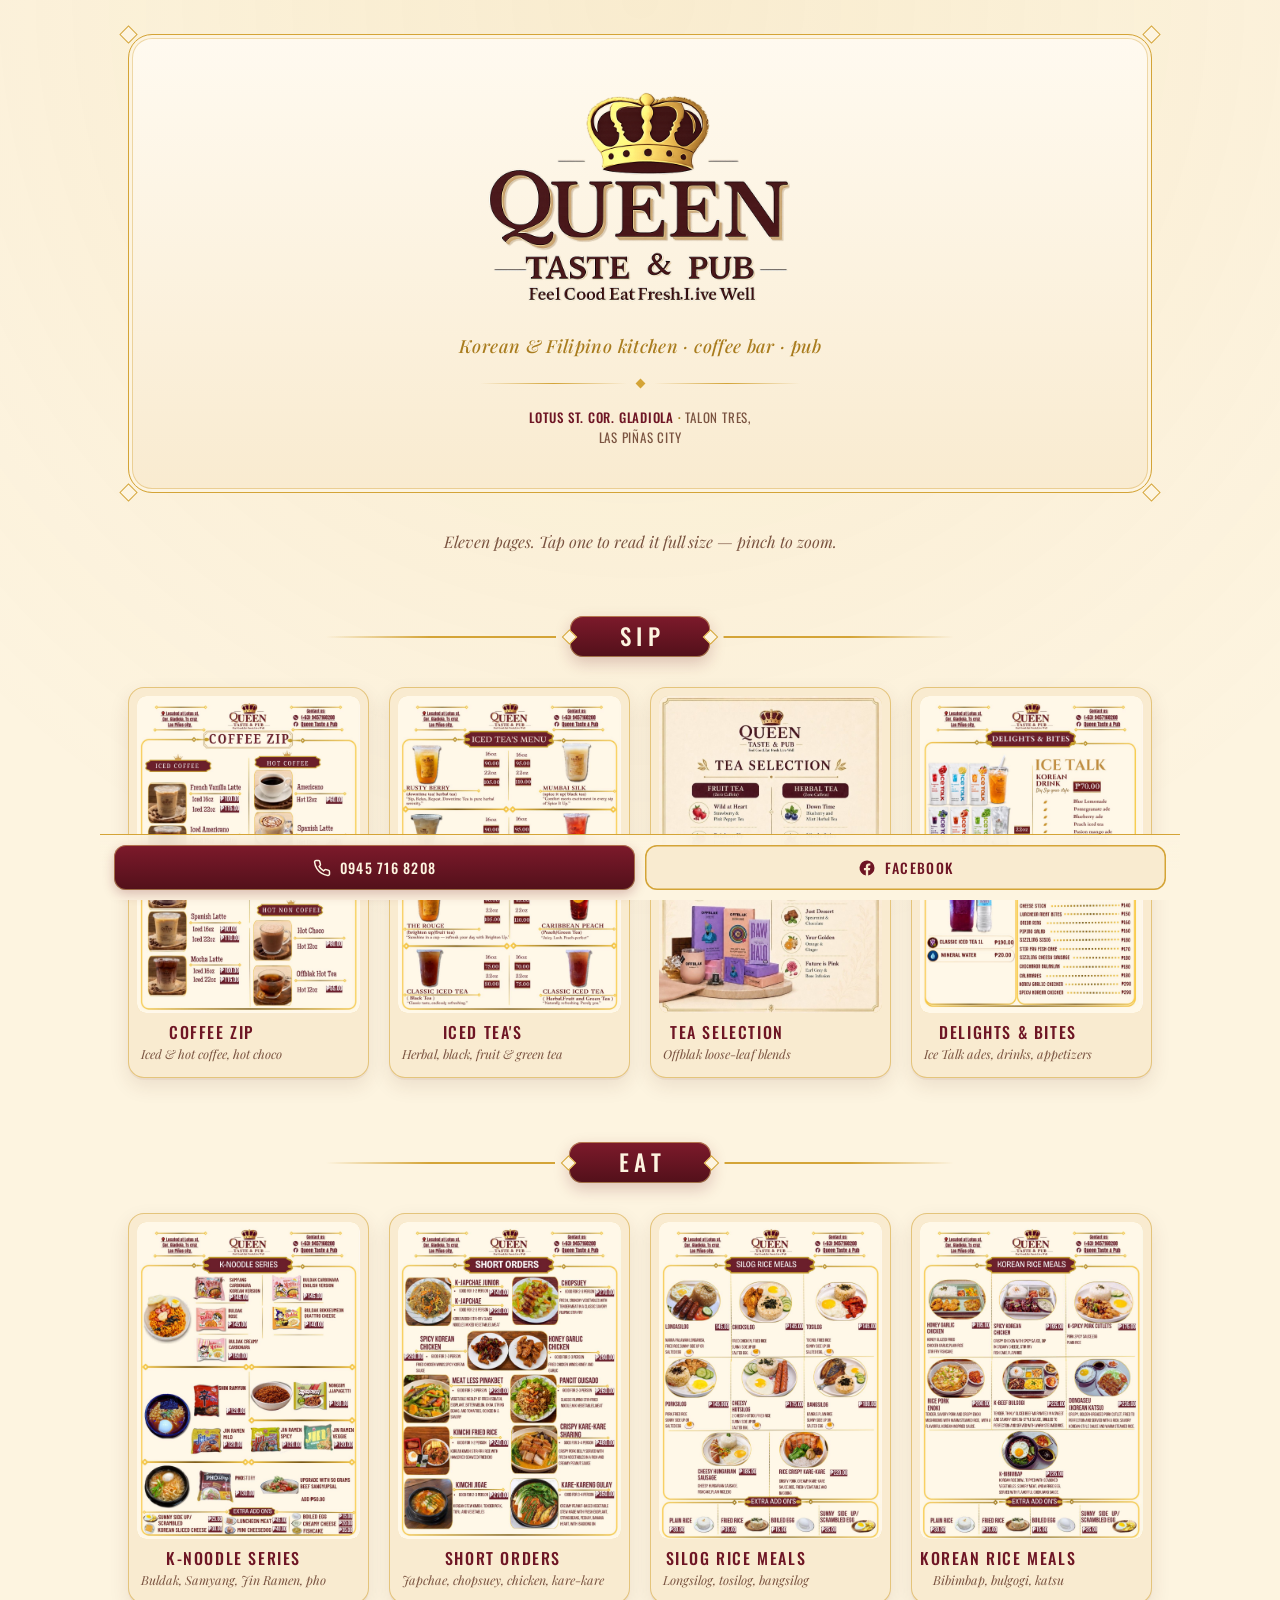
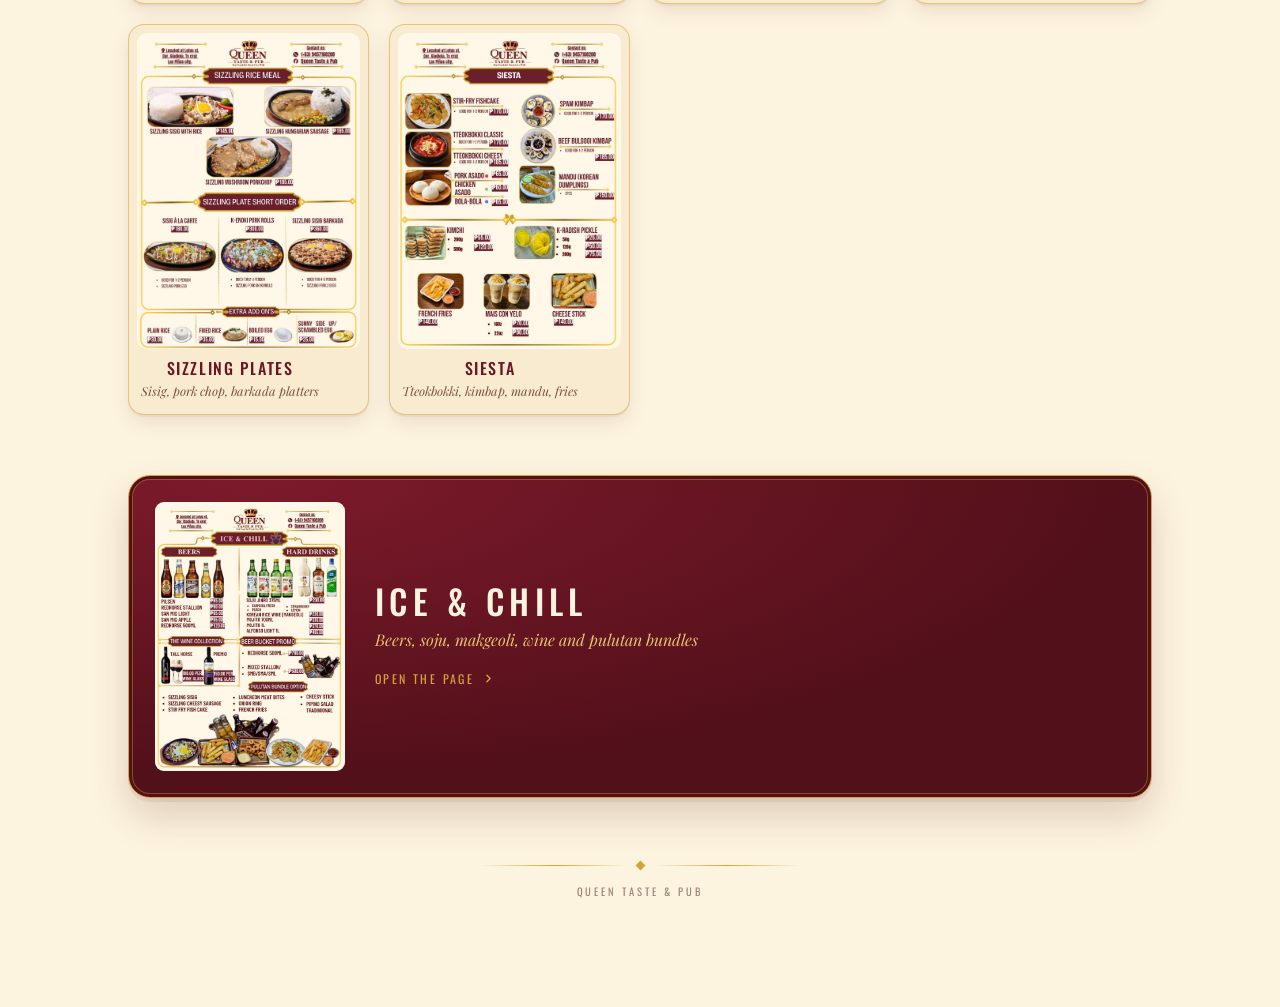
<file: index.html>
<!DOCTYPE html>
<html lang="en">
<head>
  <meta charset="UTF-8" />
  <meta name="viewport" content="width=device-width, initial-scale=1.0, viewport-fit=cover" />
  <meta name="theme-color" content="#FDF4E0" />
  <meta name="description" content="Queen Taste &amp; Pub — Feel Good · Eat Fresh · Live Well. Coffee, iced tea, Korean noodles, silog and rice meals, sizzling plates, beers and soju in Talon Tres, Las Piñas." />
  <title>Queen Taste &amp; Pub · Menu</title>
  <link rel="icon" type="image/png" href="images/queen-taste-logo.png" />
  <link rel="preconnect" href="https://fonts.googleapis.com">
  <link rel="preconnect" href="https://fonts.gstatic.com" crossorigin>
  <link href="https://fonts.googleapis.com/css2?family=Oswald:wght@300;400;500&family=Playfair+Display:ital,wght@0,600;1,500&display=swap" rel="stylesheet">
  <link rel="stylesheet" href="style.css?v=202609252159" />
</head>
<body>

  <!-- HERO -->
  <header class="hero">
    <div class="hero-inner frame reveal">
      <i class="node tl" aria-hidden="true"></i>
      <i class="node tr" aria-hidden="true"></i>
      <i class="node bl" aria-hidden="true"></i>
      <i class="node br" aria-hidden="true"></i>

      <img class="logo" src="images/queen-taste-logo.png" width="320" height="200"
           alt="Queen Taste &amp; Pub" />

      <p class="tagline">Korean &amp; Filipino kitchen · coffee bar · pub</p>

      <div class="rule" aria-hidden="true"><i></i></div>

      <p class="location">
        <b>Lotus St. cor. Gladiola</b>Talon Tres, Las Piñas City
      </p>
    </div>
  </header>

  <!-- MENU -->
  <main class="menu">
    <p class="lede reveal" style="--i:1">Eleven pages. Tap one to read it full size — pinch to zoom.</p>

    <section aria-labelledby="sip">
      <div class="ribbon reveal" style="--i:2"><h2 id="sip">Sip</h2></div>
      <div class="grid" id="gridSip"></div>
    </section>

    <section aria-labelledby="eat">
      <div class="ribbon"><h2 id="eat">Eat</h2></div>
      <div class="grid" id="gridEat"></div>
    </section>

    <section aria-label="Ice &amp; Chill">
      <div id="featureSlot"></div>
    </section>

    <div class="colophon">
      <div class="rule" aria-hidden="true"><i></i></div>
      <p>Queen Taste &amp; Pub</p>
    </div>
  </main>

  <!-- CONTACT -->
  <nav class="footer-bar" aria-label="Contact">
    <a class="action call" href="tel:+639457168208" aria-label="Call Queen Taste and Pub at 0945 716 8208">
      <svg viewBox="0 0 24 24" width="18" height="18" fill="none" stroke="currentColor" stroke-width="2" stroke-linecap="round" stroke-linejoin="round" aria-hidden="true"><path d="M22 16.92v3a2 2 0 0 1-2.18 2 19.79 19.79 0 0 1-8.63-3.07 19.5 19.5 0 0 1-6-6 19.79 19.79 0 0 1-3.07-8.67A2 2 0 0 1 4.11 2h3a2 2 0 0 1 2 1.72 12.84 12.84 0 0 0 .7 2.81 2 2 0 0 1-.45 2.11L8.09 9.91a16 16 0 0 0 6 6l1.27-1.27a2 2 0 0 1 2.11-.45 12.84 12.84 0 0 0 2.81.7A2 2 0 0 1 22 16.92z"/></svg>
      0945 716 8208
    </a>
    <a class="action fb" href="https://www.facebook.com/profile.php?id=61578332574458" target="_blank" rel="noopener">
      <svg viewBox="0 0 24 24" width="18" height="18" fill="currentColor" aria-hidden="true"><path d="M22 12a10 10 0 1 0-11.56 9.88v-6.99H7.9V12h2.54V9.8c0-2.5 1.49-3.89 3.78-3.89 1.09 0 2.24.2 2.24.2v2.46h-1.26c-1.25 0-1.63.77-1.63 1.56V12h2.78l-.45 2.89h-2.33v6.99A10 10 0 0 0 22 12z"/></svg>
      Facebook
    </a>
  </nav>

  <!-- FULL-SIZE PAGE VIEWER -->
  <div class="lightbox" id="lightbox" role="dialog" aria-modal="true" aria-label="Menu page viewer" hidden>
    <button class="lb-close" id="lbClose" aria-label="Close">
      <svg viewBox="0 0 24 24" width="22" height="22" fill="none" stroke="currentColor" stroke-width="2.5" stroke-linecap="round" aria-hidden="true"><path d="M18 6 6 18M6 6l12 12"/></svg>
    </button>

    <div class="lb-title" id="lbTitle"></div>
    <div class="lb-counter" id="lbCounter"></div>

    <button class="lb-nav prev" id="lbPrev" aria-label="Previous page">
      <svg viewBox="0 0 24 24" width="24" height="24" fill="none" stroke="currentColor" stroke-width="2.5" stroke-linecap="round" stroke-linejoin="round" aria-hidden="true"><path d="M15 18 9 12l6-6"/></svg>
    </button>
    <button class="lb-nav next" id="lbNext" aria-label="Next page">
      <svg viewBox="0 0 24 24" width="24" height="24" fill="none" stroke="currentColor" stroke-width="2.5" stroke-linecap="round" stroke-linejoin="round" aria-hidden="true"><path d="m9 18 6-6-6-6"/></svg>
    </button>

    <div class="lb-stage" id="lbStage">
      <img id="lbImg" alt="" />
    </div>

    <div class="lb-dots" id="lbDots" aria-hidden="true"></div>
  </div>

  <script src="script.js?v=202609252159"></script>
</body>
</html>
</file>
<file: style.css>
/* =========================================================
   Queen Taste & Pub — Menu Site
   "The menu folder": the screen is an extension of the
   printed posters — ivory paper, burgundy ribbons, gold
   ornament. Every device here is lifted from the posters.
   ========================================================= */

:root {
  /* --- paper & ink --- */
  --paper:       #FDF4E0;
  --paper-warm:  #F9EBD0;
  --paper-edge:  #F2DFBC;

  /* --- burgundy --- */
  --wine:        #6E1524;
  --wine-lift:   #7D1A2B;
  --wine-deep:   #52101A;

  /* --- gold --- */
  --gold:        #D4A437;
  --gold-soft:   #E5C46E;
  --gold-deep:   #A97C1E;

  /* --- ink --- */
  --cocoa:       #4A2418;
  --cocoa-mute:  #7A5340;

  --lift-1: 0 2px 0 rgba(110,21,36,.05), 0 8px 20px rgba(74,36,24,.10);
  --lift-2: 0 4px 0 rgba(110,21,36,.07), 0 18px 38px rgba(74,36,24,.18);

  --font-display: 'Oswald', 'Haettenschweiler', 'Arial Narrow', sans-serif;
  --font-accent:  'Playfair Display', Georgia, 'Times New Roman', serif;

  --page: 1080px;
}

*, *::before, *::after { box-sizing: border-box; margin: 0; padding: 0; }

html {
  background: var(--paper);
  -webkit-text-size-adjust: 100%;
}

body {
  background:
    radial-gradient(120% 60% at 50% 0%, rgba(212,164,55,.10), transparent 62%),
    var(--paper);
  color: var(--cocoa);
  font-family: var(--font-display);
  font-weight: 300;
  min-height: 100dvh;
  overflow-x: hidden;
  padding-bottom: calc(88px + env(safe-area-inset-bottom));
  -webkit-font-smoothing: antialiased;
  -webkit-tap-highlight-color: transparent;
}

:focus-visible {
  outline: 2px solid var(--wine);
  outline-offset: 3px;
  border-radius: 4px;
}

/* =========================================================
   ORNAMENT — the double gold hairline with diamond nodes
   that frames every printed poster.
   ========================================================= */

.frame {
  position: relative;
  border: 1.5px solid var(--gold);
  border-radius: 24px;
  box-shadow:
    inset 0 0 0 3px var(--paper),
    inset 0 0 0 4px rgba(212,164,55,.40);
}

.node {
  position: absolute;
  width: 13px;
  height: 13px;
  background: var(--paper);
  border: 1.5px solid var(--gold);
  transform: rotate(45deg);
}
.node.tl { top: -7px; left:  -7px; }
.node.tr { top: -7px; right: -7px; }
.node.bl { bottom: -7px; left:  -7px; }
.node.br { bottom: -7px; right: -7px; }

/* =========================================================
   HERO
   ========================================================= */

.hero {
  max-width: var(--page);
  margin: 0 auto;
  padding: clamp(18px, 5vw, 34px) clamp(16px, 5vw, 28px) 0;
}

.hero-inner {
  text-align: center;
  padding: clamp(30px, 8vw, 52px) clamp(18px, 6vw, 46px) clamp(26px, 7vw, 44px);
  background: linear-gradient(180deg, #FFFAF0 0%, var(--paper-warm) 100%);
}

.logo {
  display: block;
  margin: 0 auto;
  width: clamp(190px, 56vw, 320px);
  height: auto;
}

.tagline {
  margin-top: clamp(12px, 3vw, 18px);
  font-family: var(--font-accent);
  font-style: italic;
  font-weight: 500;
  font-size: clamp(14px, 3.6vw, 18px);
  color: var(--gold-deep);
  letter-spacing: .02em;
}

.rule {
  display: flex;
  align-items: center;
  justify-content: center;
  gap: 10px;
  margin: clamp(16px, 4vw, 22px) auto 0;
  max-width: 320px;
}
.rule::before,
.rule::after {
  content: '';
  flex: 1;
  height: 1px;
  background: linear-gradient(90deg, transparent, var(--gold), transparent);
}
.rule i {
  width: 7px;
  height: 7px;
  background: var(--gold);
  transform: rotate(45deg);
}

.location {
  margin: clamp(14px, 4vw, 20px) auto 0;
  max-width: 34ch;
  font-size: clamp(11px, 3vw, 13px);
  font-weight: 400;
  letter-spacing: .06em;
  line-height: 1.6;
  text-transform: uppercase;
  color: var(--cocoa-mute);
}
.location b {
  font-weight: 500;
  color: var(--wine);
}
.location b::after {
  content: ' · ';
  color: var(--gold-deep);
}

/* =========================================================
   RIBBON — the signature device. Burgundy plaque flanked by
   gold diamonds, exactly as it tops each printed page.
   ========================================================= */

.ribbon {
  display: flex;
  align-items: center;
  max-width: 640px;
  margin: clamp(38px, 9vw, 64px) auto clamp(22px, 5vw, 30px);
  padding: 0 6px;
}
.ribbon::before,
.ribbon::after {
  content: '';
  flex: 1;
  height: 2px;
  background: linear-gradient(90deg, transparent, var(--gold) 45%, var(--gold));
}
.ribbon::after { transform: scaleX(-1); }

.ribbon h2 {
  position: relative;
  flex: none;
  margin: 0 14px;
  padding: 9px clamp(26px, 7vw, 44px);
  background: linear-gradient(180deg, var(--wine-lift), var(--wine-deep));
  border-radius: 13px;
  box-shadow:
    inset 0 0 0 1px rgba(229,196,110,.55),
    0 6px 16px rgba(110,21,36,.22);
  color: var(--paper);
  font-family: var(--font-display);
  font-weight: 500;
  font-size: clamp(17px, 4.6vw, 23px);
  line-height: 1;
  letter-spacing: .26em;
  text-indent: .26em;
  text-transform: uppercase;
  white-space: nowrap;
}
.ribbon h2::before,
.ribbon h2::after {
  content: '';
  position: absolute;
  top: 50%;
  width: 11px;
  height: 11px;
  background: var(--paper);
  border: 1.5px solid var(--gold);
  transform: translateY(-50%) rotate(45deg);
}
.ribbon h2::before { left:  -6px; }
.ribbon h2::after  { right: -6px; }

/* =========================================================
   MENU
   ========================================================= */

.menu {
  max-width: var(--page);
  margin: 0 auto;
  padding: 0 clamp(16px, 5vw, 28px);
}

.lede {
  text-align: center;
  margin-top: clamp(26px, 7vw, 38px);
  font-family: var(--font-accent);
  font-style: italic;
  font-size: clamp(13px, 3.4vw, 16px);
  color: var(--cocoa-mute);
}

.grid {
  display: grid;
  grid-template-columns: repeat(2, 1fr);
  gap: clamp(12px, 3.4vw, 20px);
}
/* Straight from 2 to 4 columns: Sip has exactly four pages, so it lands as one
   clean row. A 3-column step would strand a single card on its own line. */
@media (min-width: 760px) { .grid { grid-template-columns: repeat(4, 1fr); } }

/* ---- category card: a poster page on the shelf ---- */

.card {
  display: flex;
  flex-direction: column;
  gap: 10px;
  padding: 8px 8px 14px;
  background: var(--paper-warm);
  border: 1px solid rgba(212,164,55,.55);
  border-radius: 16px;
  box-shadow: var(--lift-1);
  font: inherit;
  color: inherit;
  text-align: center;
  cursor: pointer;
  transition: transform .28s cubic-bezier(.2,.7,.3,1),
              box-shadow .28s ease,
              border-color .28s ease;
}

.card-page {
  display: block;
  position: relative;
  aspect-ratio: 1127 / 1600;
  border-radius: 9px;
  overflow: hidden;
  background: var(--paper);
  box-shadow: inset 0 0 0 1px rgba(212,164,55,.45);
}

.card-page img {
  display: block;
  width: 100%;
  height: 100%;
  object-fit: cover;
  transition: transform .5s cubic-bezier(.2,.7,.3,1);
}

.card-label { display: block; }

.card-title {
  display: block;
  font-family: var(--font-display);
  font-weight: 500;
  font-size: clamp(13px, 3.5vw, 16px);
  line-height: 1.15;
  letter-spacing: .1em;
  text-transform: uppercase;
  color: var(--wine);
}

.card-sub {
  display: block;
  margin-top: 5px;
  padding: 0 4px;
  font-family: var(--font-accent);
  font-style: italic;
  font-size: clamp(11px, 2.9vw, 12.5px);
  line-height: 1.35;
  color: var(--cocoa-mute);
}

@media (hover: hover) {
  .card:hover {
    transform: translateY(-5px);
    box-shadow: var(--lift-2);
    border-color: var(--gold);
  }
  .card:hover .card-page img { transform: scale(1.035); }
}
.card:active { transform: translateY(-1px) scale(.985); }

/* ---- the pub card: burgundy close to a paper page ---- */

.feature {
  display: grid;
  grid-template-columns: clamp(108px, 30vw, 190px) 1fr;
  gap: clamp(16px, 4.5vw, 30px);
  align-items: center;
  width: 100%;
  margin-top: clamp(38px, 9vw, 60px);
  padding: clamp(16px, 4.5vw, 26px);
  background:
    radial-gradient(120% 130% at 12% 0%, var(--wine-lift), var(--wine-deep) 72%);
  border: 1.5px solid var(--gold);
  border-radius: 22px;
  box-shadow:
    inset 0 0 0 3px var(--wine-deep),
    inset 0 0 0 4px rgba(212,164,55,.40),
    var(--lift-2);
  font: inherit;
  color: var(--paper);
  text-align: left;
  cursor: pointer;
  transition: transform .28s cubic-bezier(.2,.7,.3,1), box-shadow .28s ease;
}

.feature .card-page {
  background: var(--wine-deep);
  box-shadow: inset 0 0 0 1px rgba(212,164,55,.55);
}

.feature-body { display: block; }

.feature-title {
  display: block;
  font-family: var(--font-display);
  font-weight: 500;
  font-size: clamp(20px, 6vw, 34px);
  line-height: 1;
  letter-spacing: .16em;
  text-transform: uppercase;
  color: var(--paper);
}

.feature-sub {
  display: block;
  margin-top: 10px;
  font-family: var(--font-accent);
  font-style: italic;
  font-size: clamp(12.5px, 3.4vw, 16px);
  line-height: 1.45;
  color: var(--gold-soft);
}

.feature-cue {
  display: inline-flex;
  align-items: center;
  gap: 8px;
  margin-top: clamp(12px, 3.5vw, 18px);
  font-size: clamp(10px, 2.8vw, 12px);
  font-weight: 400;
  letter-spacing: .2em;
  text-transform: uppercase;
  color: var(--gold);
}
.feature-cue svg { flex: none; }

@media (hover: hover) {
  .feature:hover { transform: translateY(-4px); }
  .feature:hover .card-page img { transform: scale(1.035); }
}
.feature:active { transform: translateY(-1px) scale(.99); }

/* ---- closing mark ---- */

.colophon {
  margin: clamp(40px, 10vw, 64px) auto clamp(10px, 3vw, 20px);
  text-align: center;
}
.colophon p {
  margin-top: 14px;
  font-size: 10.5px;
  font-weight: 400;
  letter-spacing: .28em;
  text-transform: uppercase;
  color: var(--cocoa-mute);
  opacity: .7;
}

/* =========================================================
   STICKY CONTACT BAR
   ========================================================= */

.footer-bar {
  position: fixed;
  left: 0; right: 0; bottom: 0;
  z-index: 50;
  display: grid;
  grid-template-columns: 1fr 1fr;
  gap: 10px;
  max-width: var(--page);
  margin: 0 auto;
  padding: 10px 14px calc(10px + env(safe-area-inset-bottom));
  background: linear-gradient(180deg, rgba(253,244,224,.90), var(--paper) 55%);
  backdrop-filter: blur(12px);
  -webkit-backdrop-filter: blur(12px);
  border-top: 1.5px solid var(--gold);
}

.action {
  display: flex;
  align-items: center;
  justify-content: center;
  gap: 9px;
  padding: 12px 10px;
  border-radius: 12px;
  text-decoration: none;
  font-family: var(--font-display);
  font-weight: 500;
  font-size: clamp(12px, 3.2vw, 14px);
  letter-spacing: .09em;
  text-transform: uppercase;
  white-space: nowrap;
  transition: transform .18s ease, background .2s ease, box-shadow .2s ease;
}
.action svg { flex: none; }
.action:active { transform: scale(.965); }

.action.call {
  background: linear-gradient(180deg, var(--wine-lift), var(--wine-deep));
  color: var(--paper);
  box-shadow: inset 0 0 0 1px rgba(229,196,110,.5), 0 4px 12px rgba(110,21,36,.25);
}
.action.fb {
  background: var(--paper-warm);
  color: var(--wine);
  box-shadow: inset 0 0 0 1.5px var(--gold);
}

@media (hover: hover) {
  .action.call:hover { background: linear-gradient(180deg, #8C1E31, var(--wine)); }
  .action.fb:hover   { background: #FFF6E4; box-shadow: inset 0 0 0 1.5px var(--gold-deep); }
}

/* =========================================================
   LIGHTBOX — the page, full size
   ========================================================= */

.lightbox {
  position: fixed;
  inset: 0;
  z-index: 100;
  display: flex;
  flex-direction: column;
  background:
    radial-gradient(120% 80% at 50% 0%, rgba(125,26,43,.55), transparent 60%),
    rgba(40,9,15,.97);
  animation: fadeIn .22s ease both;
}
.lightbox[hidden] { display: none; }

@keyframes fadeIn { from { opacity: 0; } to { opacity: 1; } }

.lb-title {
  position: absolute;
  top: calc(16px + env(safe-area-inset-top));
  left: 50%;
  transform: translateX(-50%);
  z-index: 4;
  padding: 7px 22px;
  background: linear-gradient(180deg, var(--wine-lift), var(--wine-deep));
  border-radius: 11px;
  box-shadow: inset 0 0 0 1px rgba(229,196,110,.6);
  font-family: var(--font-display);
  font-weight: 500;
  font-size: clamp(12px, 3.4vw, 15px);
  letter-spacing: .2em;
  text-indent: .2em;
  text-transform: uppercase;
  color: var(--paper);
  white-space: nowrap;
  pointer-events: none;
}

.lb-counter {
  position: absolute;
  top: calc(62px + env(safe-area-inset-top));
  left: 50%;
  transform: translateX(-50%);
  z-index: 4;
  font-size: 10.5px;
  font-weight: 400;
  letter-spacing: .3em;
  text-indent: .3em;
  color: var(--gold);
  pointer-events: none;
}

.lb-close,
.lb-nav {
  position: absolute;
  z-index: 5;
  display: flex;
  align-items: center;
  justify-content: center;
  background: var(--paper);
  border: 1.5px solid var(--gold);
  border-radius: 50%;
  color: var(--wine);
  cursor: pointer;
  transition: transform .16s ease, background .2s ease;
}
@media (hover: hover) {
  .lb-close:hover, .lb-nav:hover { background: var(--gold-soft); }
}

.lb-close {
  top: calc(14px + env(safe-area-inset-top));
  right: 14px;
  width: 42px;
  height: 42px;
}
.lb-close:active { transform: scale(.9); }

.lb-nav {
  top: 50%;
  width: 44px;
  height: 44px;
  transform: translateY(-50%);
}
.lb-nav.prev { left: 12px; }
.lb-nav.next { right: 12px; }
.lb-nav:active { transform: translateY(-50%) scale(.9); }

@media (max-width: 420px) {
  .lb-nav { width: 38px; height: 38px; }
  .lb-nav.prev { left: 8px; }
  .lb-nav.next { right: 8px; }
}

.lb-stage {
  flex: 1;
  display: flex;
  align-items: center;
  justify-content: center;
  padding: 96px 14px 74px;
  overflow: hidden;
  touch-action: pinch-zoom;
}

.lb-stage img {
  max-width: 100%;
  max-height: 100%;
  width: auto;
  height: auto;
  object-fit: contain;
  border-radius: 6px;
  box-shadow: 0 0 0 1px rgba(212,164,55,.45), 0 20px 50px rgba(0,0,0,.55);
  user-select: none;
  -webkit-user-drag: none;
  animation: pageIn .3s cubic-bezier(.2,.7,.3,1) both;
}

@keyframes pageIn {
  from { opacity: 0; transform: scale(.97); }
  to   { opacity: 1; transform: scale(1); }
}

.lb-dots {
  position: absolute;
  bottom: calc(20px + env(safe-area-inset-bottom));
  left: 50%;
  transform: translateX(-50%);
  z-index: 4;
  display: flex;
  gap: 7px;
  padding: 8px 12px;
  background: rgba(40,9,15,.5);
  border-radius: 999px;
}

.lb-dots .dot {
  width: 6px;
  height: 6px;
  border-radius: 50%;
  background: rgba(229,196,110,.35);
  cursor: pointer;
  transition: width .25s ease, background .25s ease, border-radius .25s ease;
}
.lb-dots .dot.active {
  width: 20px;
  border-radius: 3px;
  background: var(--gold);
}

body.lb-open { overflow: hidden; }

/* =========================================================
   PAGE-LOAD REVEAL
   ========================================================= */

.reveal {
  animation: rise .55s cubic-bezier(.2,.7,.3,1) both;
  animation-delay: calc(var(--i, 0) * 55ms);
}

@keyframes rise {
  from { opacity: 0; transform: translateY(14px); }
  to   { opacity: 1; transform: none; }
}

@media (prefers-reduced-motion: reduce) {
  *, *::before, *::after {
    animation-duration: .01ms !important;
    animation-iteration-count: 1 !important;
    transition-duration: .01ms !important;
  }
  .card:hover, .feature:hover { transform: none; }
}
</file>
